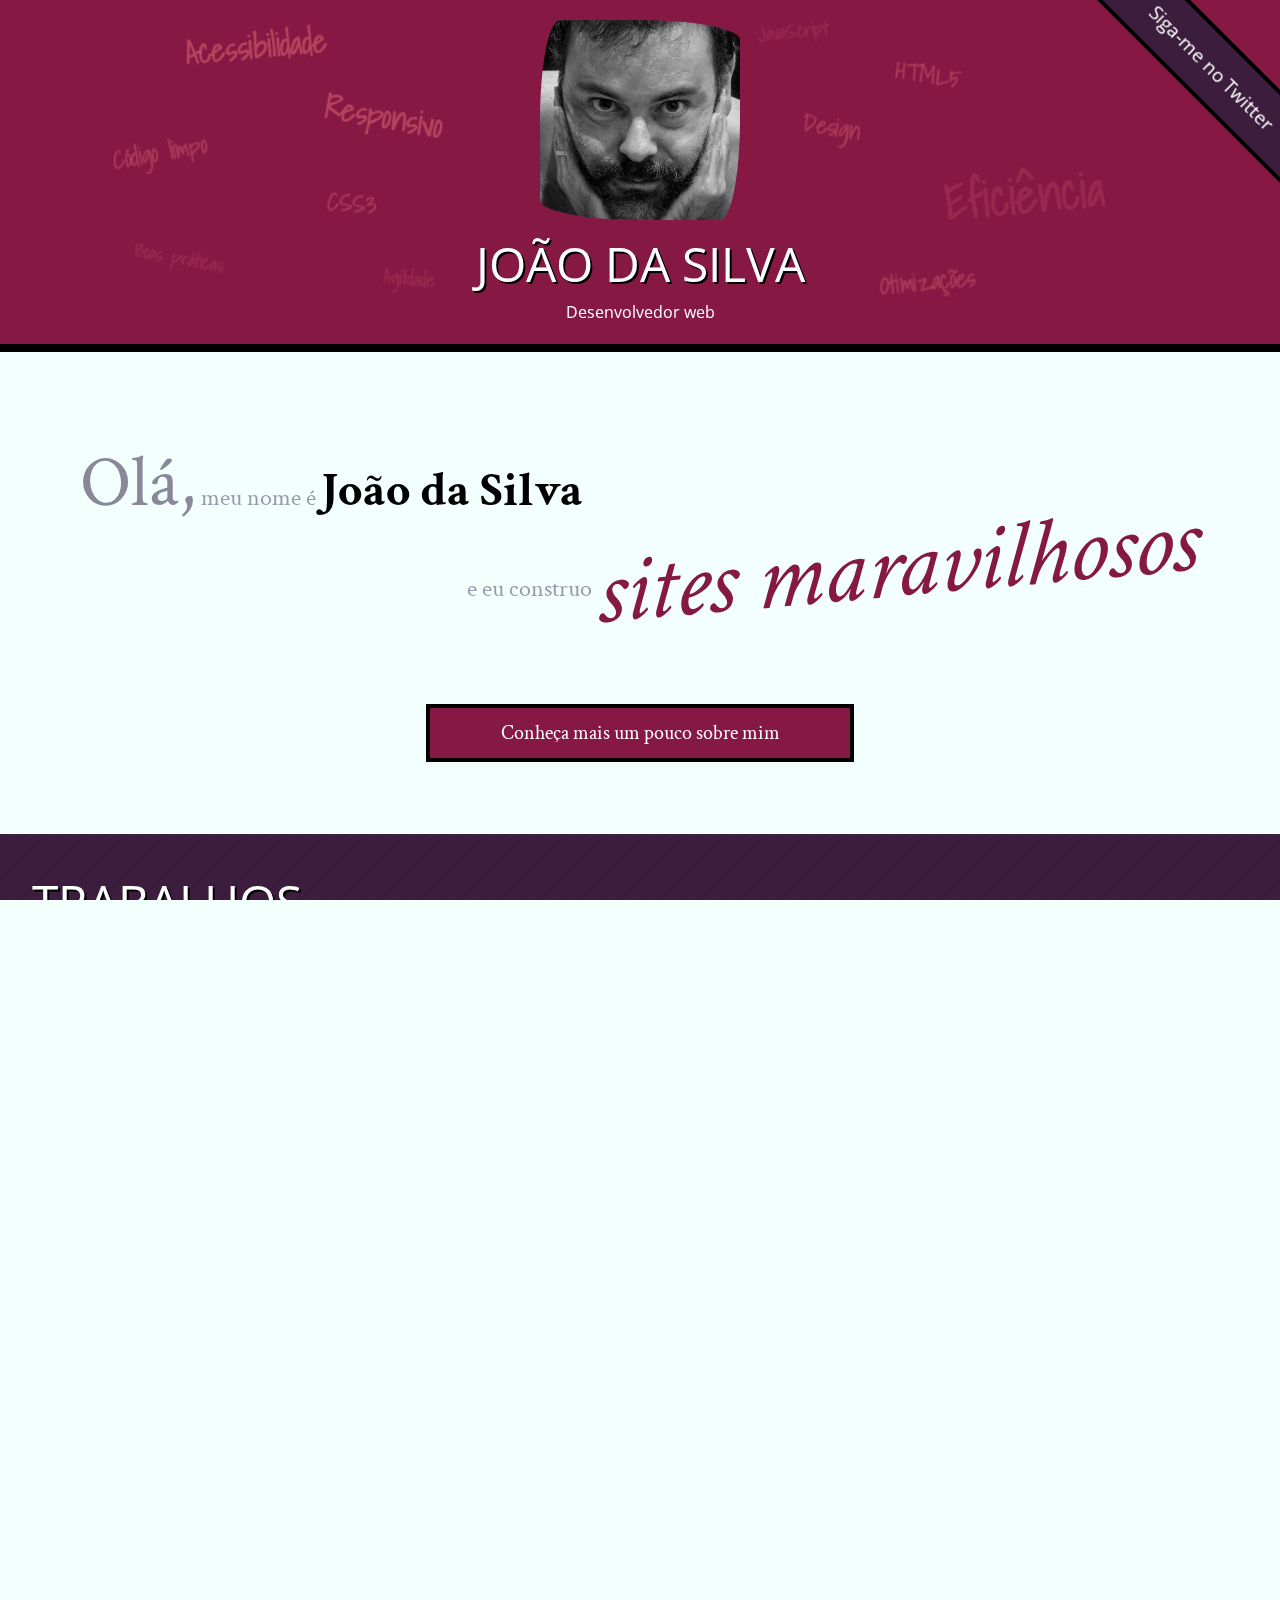
<file: index.html>
<!DOCTYPE html>
<html lang="pt">
<head>
    <meta charset="UTF-8">
    <title>João da Silva - Desenvolvedor Web</title>
    <link rel="shortcut icon" href="imagens/favicon.png">
    <link rel="stylesheet" href="css/reset.css">
    <link rel="stylesheet" href="css/site.css">
    <link rel="stylesheet" href="css/index.css">
    <link rel="stylesheet" href="http://fonts.googleapis.com/css?family=Crimson+Text:400,400italic,600">
    <link rel="stylesheet" href="http://fonts.googleapis.com/css?family=Open+Sans+Condensed:700">
    <link rel="stylesheet" href="http://fonts.googleapis.com/css?family=Shadows+Into+Light">
</head>
<body>
    <header class="titulo-principal">
        <img class="foto-home" src="imagens/eu.jpg" alt="Foto de João da Silva">
        <h1>João da Silva</h1>
        <p class="subtitulo-principal">Desenvolvedor web</p>
        <ul class="palavras-home">
            <li class="palavra-home eficiencia">Eficiência</li>
            <li class="palavra-home boas-praticas">Boas práticas</li>
            <li class="palavra-home codigo-limpo">Código limpo</li>
            <li class="palavra-home css3">CSS3</li>
            <li class="palavra-home html5">HTML5</li>
            <li class="palavra-home javascript">JavaScript</li>
            <li class="palavra-home acessibilidade">Acessibilidade</li>
            <li class="palavra-home responsivo">Responsivo</li>
            <li class="palavra-home otimizacoes">Otimizações</li>
            <li class="palavra-home agilidade">Agilidade</li>
            <li class="palavra-home design">Design</li>
        </ul>
        <a class="banner-twitter" href="https://twitter.com/joaodasilva">Siga-me no Twitter</a>
    </header>
    <main>
        <section class="secao-inicio saudacao">
            <p><span class="saudacao-inicio">Olá,</span> meu nome é <strong>João da Silva</strong> <span class="saudacao-ultima-linha">e eu construo <em>sites maravilhosos</em></span></p>
            <a class="botao-index" href="bio.html">Conheça mais um pouco sobre mim</a>
        </section>
        <section class="secao-inicio trabalhos">
            <h2>Trabalhos</h2>
            <ul>
                <li><img src="imagens/bmw.png" alt="Site da BMW"></li>
                <li><img src="imagens/ibm.png" alt="Site da IBM"></li>
                <li><img src="imagens/uol.png" alt="Site da UOL"></li>
            </ul>
            <a class="botao-index" href="portfolio.html">Veja mais</a>
        </section>
        <section class="secao-inicio blog">
            <h2>Blog</h2>
            <small>Últimos posts</small>
            <ol>
                <li>
                    <a href="blog.html">O essencial de design responsivo</a>
                    <p class="inicio-post">
                        Design responsivo tem ganho cada vez mais atenção como técnica de desenvolvimento de páginas web para dispositivos móveis. Mas como começar?
                    </p>
                </li>
                <li>
                    <a href="blog.html">Por que fazer páginas acessíveis?</a>
                    <p class="inicio-post">
                        Tem se falado cada vez sobre acessibilidade na web. Há diversas técnicas e diretivas a serem seguidas, inclusive da própria W3C. Mas vale a pena investir nisso?
                    </p>
                </li>
                <li>
                    <a href="blog.html">JavaScript não obstrusivo</a>
                    <p class="inicio-post">
                        JavaScript tem que ser algo para enriquecer a página web, portanto não deve em momento algum ser artefato indispensável para que o usuário usufrua do site. Conheça técnicas que visam esse equilibrio.
                    </p>
                </li>
            </ol>
            <a class="botao-index" href="blog.html">Veja mais</a>
        </section>
    </main>
    <footer>
        <h2>Vamos conversar?</h2>
        <p>Você pode entrar em contato comigo <a href="contato.html">por e-mail</a> ou pelo telefone <a href="tel:+551234567890">(12) 3456-7890</a></p>
    </footer>
</body>
</html>
</file>
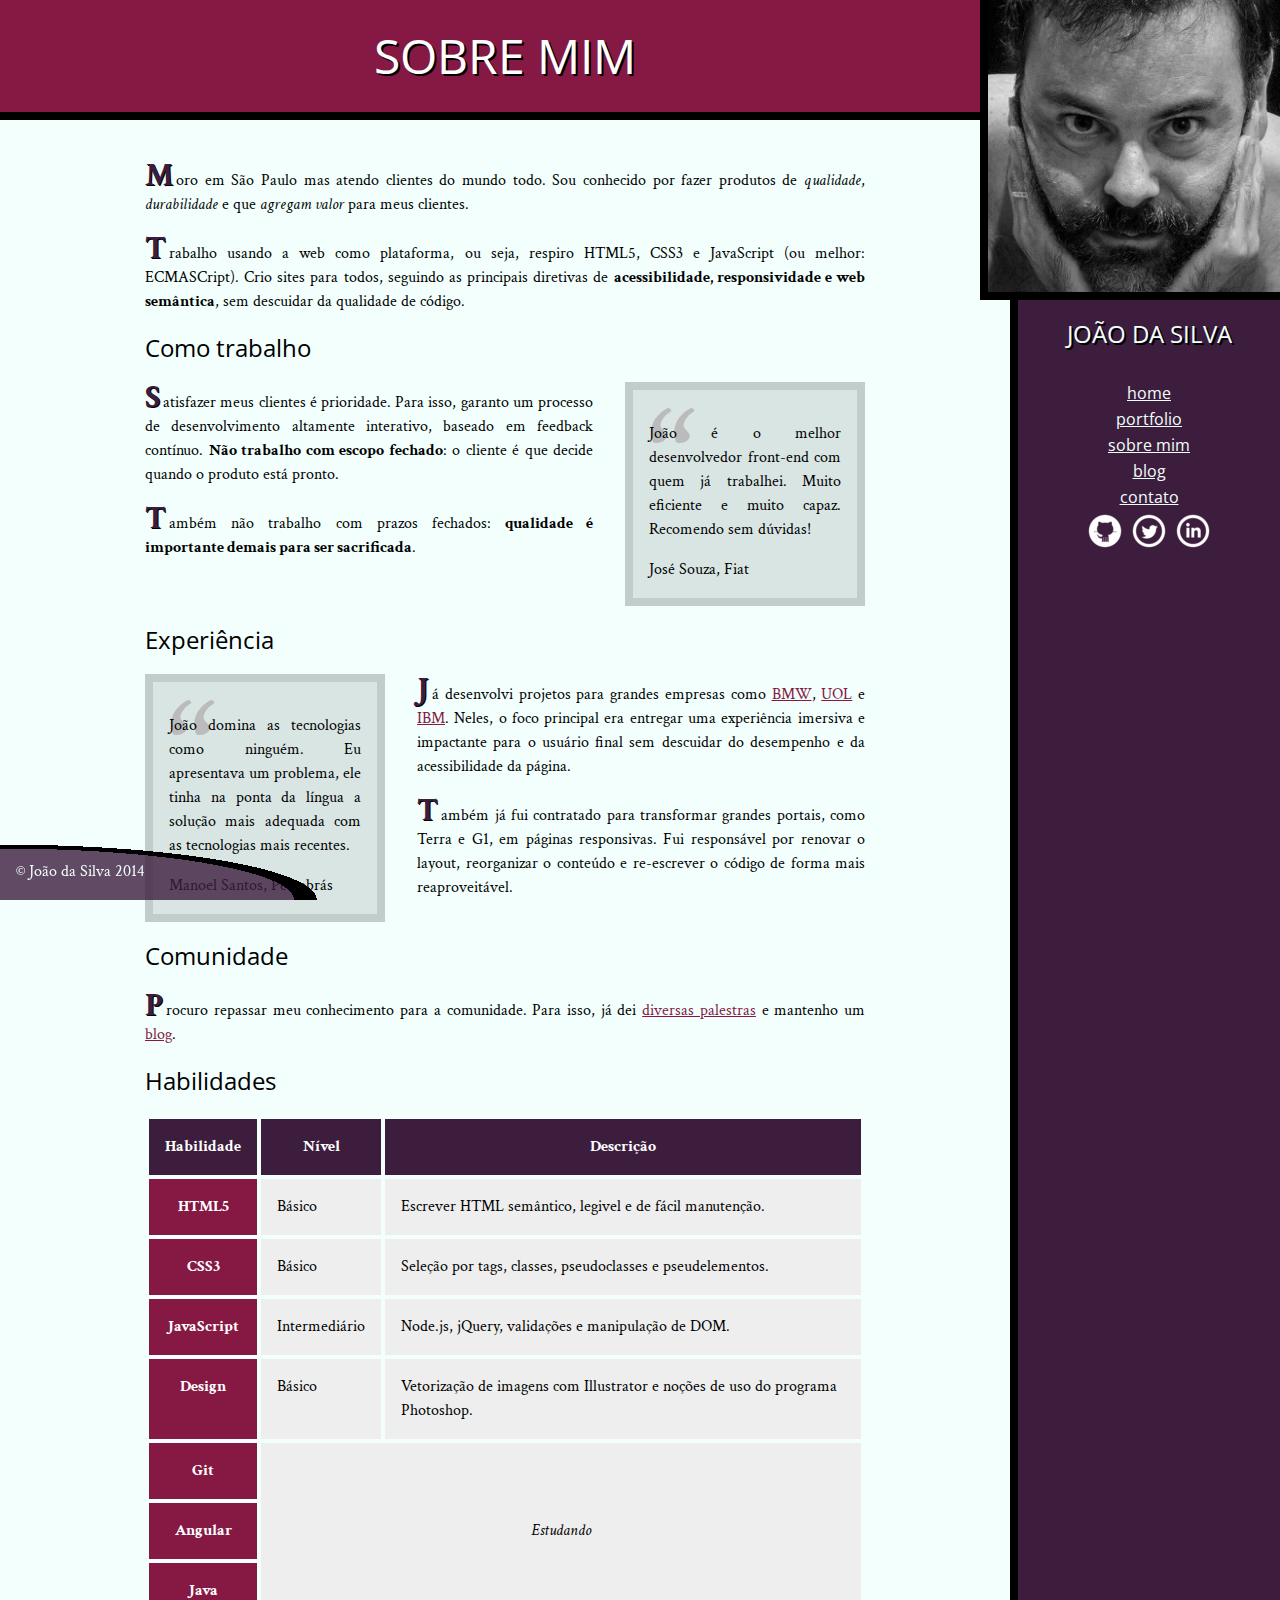
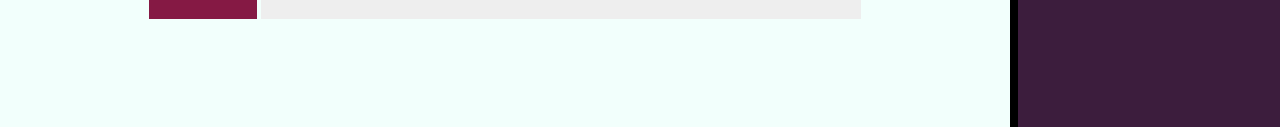
<file: bio.html>
<!DOCTYPE html>
<html>
<head>
    <meta charset="utf-8">
    <title>João da Silva - Biografia</title>
    <link rel="icon" href="imagens/favicon.png">
    <link rel="stylesheet" href="css/reset.css">
    <link rel="stylesheet" href="css/site.css">
    <link rel="stylesheet" href="css/bio.css">
    <link rel="stylesheet" href="http://fonts.googleapis.com/css?family=Crimson+Text:400,400italic,600">
    <link rel="stylesheet" href="http://fonts.googleapis.com/css?family=Open+Sans+Condensed:700">
</head>
<body>
    <main>
        <h1 class="titulo-principal">Sobre mim</h1>
        <div class="container">
            <p>Moro em São Paulo mas atendo clientes do mundo todo. Sou conhecido por fazer produtos de <em>qualidade</em>, <em>durabilidade</em> e que <em>agregam valor</em> para meus clientes.</p>
            <p>Trabalho usando a web como plataforma, ou seja, respiro HTML5, CSS3 e JavaScript (ou melhor: ECMASCript). Crio sites para todos, seguindo as principais diretivas de <strong>acessibilidade, responsividade e web semântica</strong>, sem descuidar da qualidade de código.</p>
            <h2 class="subtitulo-texto">Como trabalho</h2>
            <blockquote class="citacao-bio" tabindex="1">
                <p>João é o melhor desenvolvedor front-end com quem já trabalhei. Muito eficiente e muito capaz. Recomendo sem dúvidas!</p>
                <cite>José Souza, Fiat</cite>
            </blockquote>
            <p>Satisfazer meus clientes é prioridade. Para isso, garanto um processo de desenvolvimento altamente interativo, baseado em feedback contínuo. <strong>Não trabalho com escopo fechado</strong>: o cliente é que decide quando o produto está pronto.</p>
            <p>Também não trabalho com prazos fechados: <strong>qualidade é importante demais para ser sacrificada</strong>.</p>
            <h2 class="subtitulo-texto">Experiência</h2>
            <blockquote class="citacao-bio" tabindex="2">
                <p>João domina as tecnologias como ninguém. Eu apresentava um problema, ele tinha na ponta da língua a solução mais adequada com as tecnologias mais recentes.</p>
                <cite>Manoel Santos, Petrobrás</cite>
            </blockquote>
            <p>Já desenvolvi projetos para grandes empresas como <a href="http://bmw.com">BMW</a>, <a href="http://www.uol.com.br">UOL</a> e <a href="http://www.ibm.com.br">IBM</a>. Neles, o foco principal era entregar uma experiência imersiva e impactante para o usuário final sem descuidar do desempenho e da acessibilidade da página.</p>
            <p>Também já fui contratado para transformar grandes portais, como Terra e G1, em páginas responsivas. Fui responsável por renovar o layout, reorganizar o conteúdo e re-escrever o código de forma mais reaproveitável.</p>
            <h2 class="subtitulo-texto">Comunidade</h2>
            <p>Procuro repassar meu conhecimento para a comunidade. Para isso, já dei <a href="portfolio.html">diversas palestras</a> e mantenho um <a href="blog.html">blog</a>.</p>
            <h2 class="subtitulo-texto">Habilidades</h2>
            <table class="habilidades">
                <thead>
                    <tr>
                        <th>Habilidade</th>
                        <th>Nível</th>
                        <th>Descrição</th>
                    </tr>
                </thead>
                <tbody>
                    <tr>
                        <th>HTML5</th>
                        <td>Básico</td>
                        <td>Escrever HTML semântico, legivel e de fácil manutenção.</td>
                    </tr>
                    <tr>
                        <th>CSS3</th>
                        <td>Básico</td>
                        <td>Seleção por tags, classes, pseudoclasses e pseudelementos.</td>
                    </tr>
                    <tr>
                        <th>JavaScript</th>
                        <td>Intermediário</td>
                        <td>Node.js, jQuery, validações e manipulação de DOM.</td>
                    </tr>
                    <tr>
                        <th>Design</th>
                        <td>Básico</td>
                        <td>Vetorização de imagens com Illustrator e noções de uso do programa Photoshop.</td>
                    </tr>
                    <tr>
                        <th>Git</th>
                        <td rowspan="3" colspan="2">Estudando</td>
                    </tr>
                    <tr>
                        <th>Angular</th>
                    </tr>
                    <tr>
                        <th>Java</th>
                    </tr>
                </tbody>
            </table>
        </div>
    </main>
    <img src="imagens/eu.jpg" alt="Minha foto" class="minha-foto">
    <aside class="navegacao-site">
        <h1>João da Silva</h1>
        <nav>
            <ul>
                <li><a href="index.html">Home</a></li>
                <li><a href="portfolio.html">Portfolio</a></li>
                <li><a href="bio.html">Sobre mim</a></li>
                <li><a href="blog.html">Blog</a></li>
                <li><a href="contato.html">Contato</a></li>
            </ul>
        </nav>
        <ul class="icones-redes-sociais">
            <li>
                <a href="https://github.com/joaodasilva" class="github" data-legenda="veja meus projetos opensource">
                    Github
                </a>
            </li>
            <li>
                <a href="https://twitter.com/joaodasilva" class="twitter" data-legenda="siga-me no Twitter">
                    Twitter
                </a>
            </li>
            <li>
                <a href="https://br.linkedin.com/pub/joão-da-silva/32/4/508" class="linkedin" data-legenda="veja meu currículo online">
                    LinkedIn
                </a>
            </li>
        </ul>
    </aside>
    <footer class="rodape-pagina">
        &copy; João da Silva 2014
    </footer>
</body>
</html>
</file>
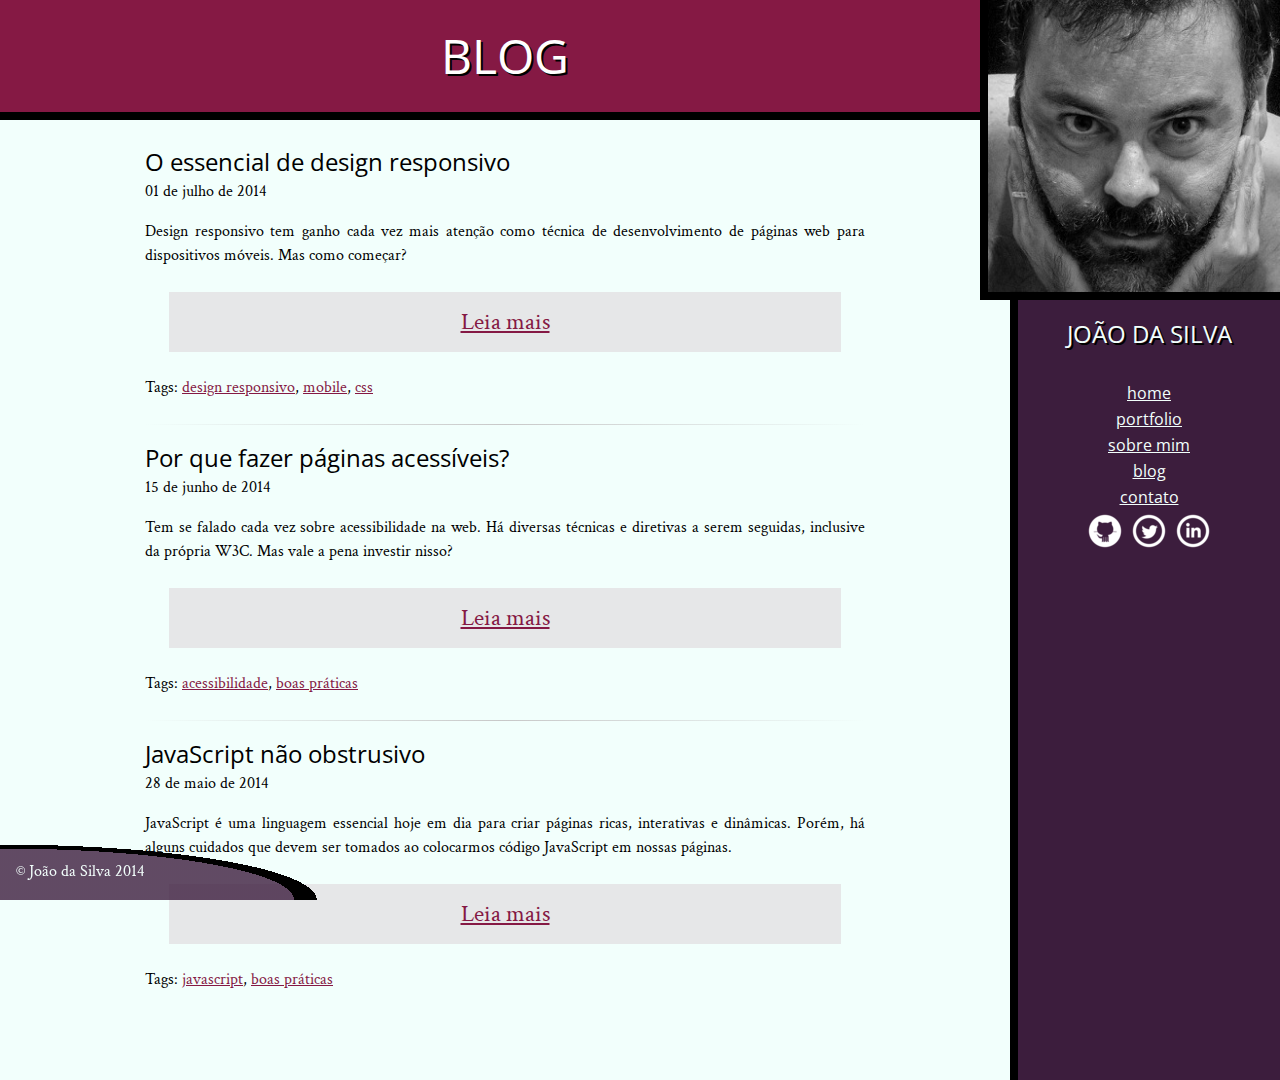
<file: blog.html>
<!DOCTYPE html>
<html>
<head>
    <meta charset="utf-8">
    <title>Blog - João da Silva</title>
    <link rel="icon" href="imagens/favicon.png">
    <link rel="stylesheet" href="css/reset.css">
    <link rel="stylesheet" href="css/site.css">
    <link rel="stylesheet" href="css/blog.css">
    <link rel="stylesheet" href="http://fonts.googleapis.com/css?family=Crimson+Text:400,400italic,600">
    <link rel="stylesheet" href="http://fonts.googleapis.com/css?family=Open+Sans+Condensed:700">
</head>
<body>
    <main>
        <h1 class="titulo-principal">Blog</h1>
        <div class="container">
            <article class="post-blog">
                <h2 class="subtitulo-texto">O essencial de design responsivo</h2>
                <time datetime="2014-07-01">01 de julho de 2014</time>
                <p>Design responsivo tem ganho cada vez mais atenção como técnica de desenvolvimento de páginas web para dispositivos móveis. Mas como começar?</p>
                <a class="leia-mais" href="#">Leia mais</a>
                <footer>Tags: <a href="#">design responsivo</a>, <a href="#">mobile</a>, <a href="#">css</a></footer>
            </article>
            <article class="post-blog">
                <h2 class="subtitulo-texto">Por que fazer páginas acessíveis?</h2>
                <time datetime="2014-06-15">15 de junho de 2014</time>
                <p>Tem se falado cada vez sobre acessibilidade na web. Há diversas técnicas e diretivas a serem seguidas, inclusive da própria W3C. Mas vale a pena investir nisso?</p>
                <a class="leia-mais" href="#">Leia mais</a>
                <footer>Tags: <a href="#">acessibilidade</a>, <a href="#">boas práticas</a></footer>
            </article>
            <article class="post-blog">
                <h2 class="subtitulo-texto">JavaScript não obstrusivo</h2>
                <time datetime="2014-05-28">28 de maio de 2014</time>
                <p>JavaScript é uma linguagem essencial hoje em dia para criar páginas ricas, interativas e dinâmicas. Porém, há alguns cuidados que devem ser tomados ao colocarmos código JavaScript em nossas páginas.</p>
                <a class="leia-mais" href="#">Leia mais</a>
                <footer>Tags: <a href="#">javascript</a>, <a href="#">boas práticas</a></footer>
            </article>
        </div>
    </main>
    <img src="imagens/eu.jpg" alt="Minha foto" class="minha-foto">
    <aside class="navegacao-site">
        <h1>João da Silva</h1>
        <nav>
            <ul>
                <li><a href="index.html">Home</a></li>
                <li><a href="portfolio.html">Portfolio</a></li>
                <li><a href="bio.html">Sobre mim</a></li>
                <li><a href="blog.html">Blog</a></li>
                <li><a href="contato.html">Contato</a></li>
            </ul>
        </nav>
        <ul class="icones-redes-sociais">
            <li>
                <a href="https://github.com/joaodasilva" class="github" data-legenda="veja meus projetos opensource">
                    Github
                </a>
            </li>
            <li>
                <a href="https://twitter.com/joaodasilva" class="twitter" data-legenda="siga-me no Twitter">
                    Twitter
                </a>
            </li>
            <li>
                <a href="https://br.linkedin.com/pub/joão-da-silva/32/4/508" class="linkedin" data-legenda="veja meu currículo online">
                    LinkedIn
                </a>
            </li>
        </ul>
    </aside>
    <footer class="rodape-pagina">
        &copy; João da Silva 2014
    </footer>
</body>
</html>
</file>
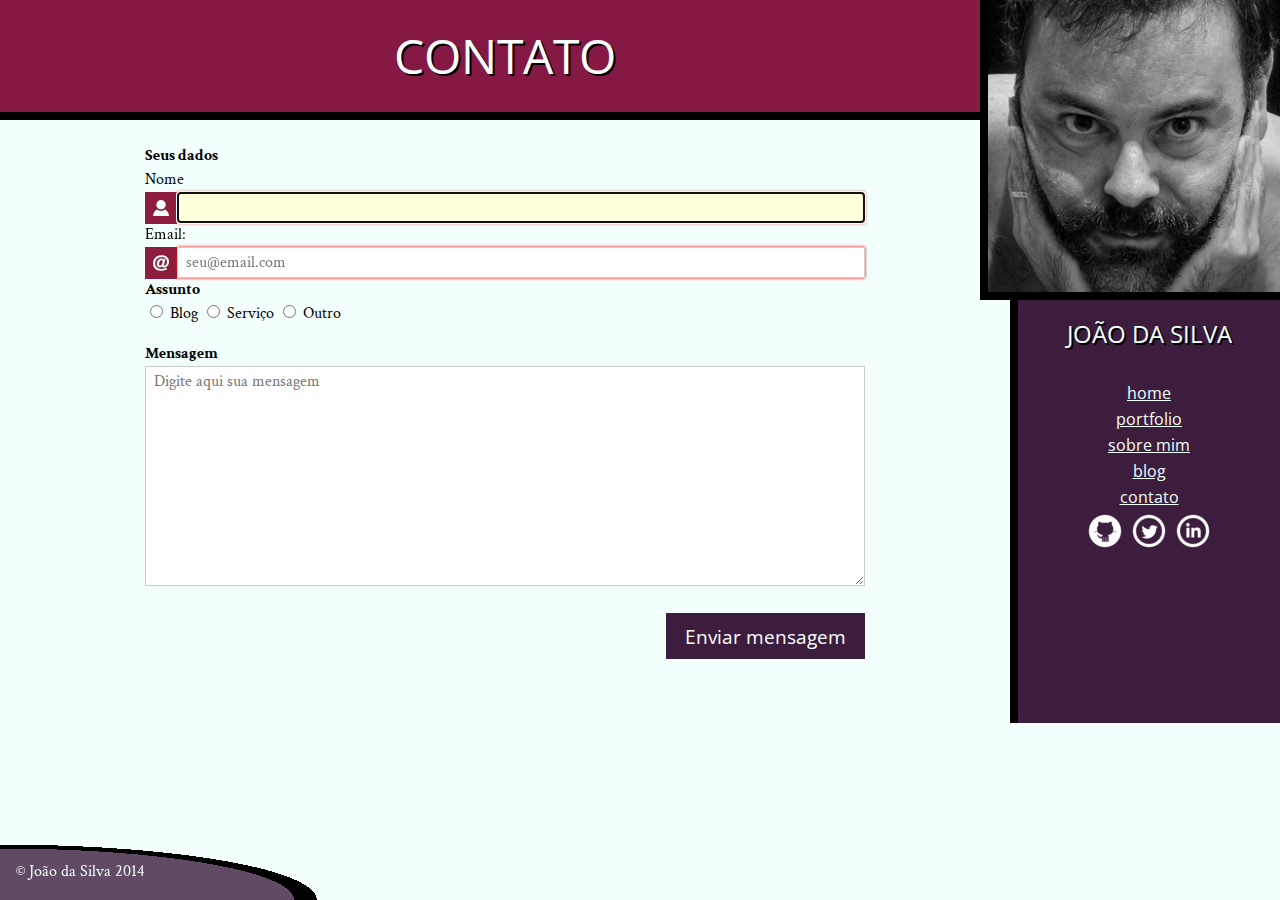
<file: contato.html>
<!DOCTYPE html>
<html>
<head>
    <meta charset="utf-8">
    <title>Contato - João da Silva</title>
    <link rel="icon" href="imagens/favicon.png">
    <link rel="stylesheet" href="css/reset.css">
    <link rel="stylesheet" href="css/site.css">
    <link rel="stylesheet" href="css/contato.css">
    <link rel="stylesheet" href="http://fonts.googleapis.com/css?family=Crimson+Text:400,400italic,600">
    <link rel="stylesheet" href="http://fonts.googleapis.com/css?family=Open+Sans+Condensed:700">
</head>
<body>
    <main>
        <h1 class="titulo-principal">Contato</h1>
        <div class="container">
            <form class="form-contato">
                <fieldset>
                    <legend class="legenda">Seus dados</legend>
                    <label for="nome" class="com-icone">Nome</label>
                    <input type="text" name="nome" id="nome" autofocus required pattern="[A-Za-z ']{4,}" title="Seu nome deve conter no mínimo 4 letras">
                    <label for="email" class="com-icone">Email:</label>
                    <input type="email" name="email" id="email" placeholder="seu@email.com" required>
                </fieldset>
                <fieldset>
                    <legend class="legenda">Assunto</legend>
                    <label>
                        <input type="radio" name="assunto" value="blog">
                        Blog
                    </label>
                    <label>
                        <input type="radio" name="assunto" value="servico">
                        Serviço
                    </label>
                    <input type="radio" name="assunto" value="outro" id="outro">
                    <label for="outro">Outro</label>
                    <input type="text" name="outro-assunto">
                </fieldset>
                <label for="mensagem" class="legenda">Mensagem</label>
                <textarea name="msg" id="mensagem" rows="10" cols="60" placeholder="Digite aqui sua mensagem"></textarea>
                <button type="submit">Enviar mensagem</button>
            </form>
        </div>
    </main>
    <img src="imagens/eu.jpg" alt="Minha foto" class="minha-foto">
    <aside class="navegacao-site">
        <h1>João da Silva</h1>
        <nav>
            <ul>
                <li><a href="index.html">Home</a></li>
                <li><a href="portfolio.html">Portfolio</a></li>
                <li><a href="bio.html">Sobre mim</a></li>
                <li><a href="blog.html">Blog</a></li>
                <li><a href="contato.html">Contato</a></li>
            </ul>
        </nav>
        <ul class="icones-redes-sociais">
            <li>
                <a href="https://github.com/joaodasilva" class="github" data-legenda="veja meus projetos opensource">
                    Github
                </a>
            </li>
            <li>
                <a href="https://twitter.com/joaodasilva" class="twitter" data-legenda="siga-me no Twitter">
                    Twitter
                </a>
            </li>
            <li>
                <a href="https://br.linkedin.com/pub/joão-da-silva/32/4/508" class="linkedin" data-legenda="veja meu currículo online">
                    LinkedIn
                </a>
            </li>
        </ul>
    </aside>
    <footer class="rodape-pagina">
        &copy; João da Silva 2014
    </footer>
</body>
</html>
</file>
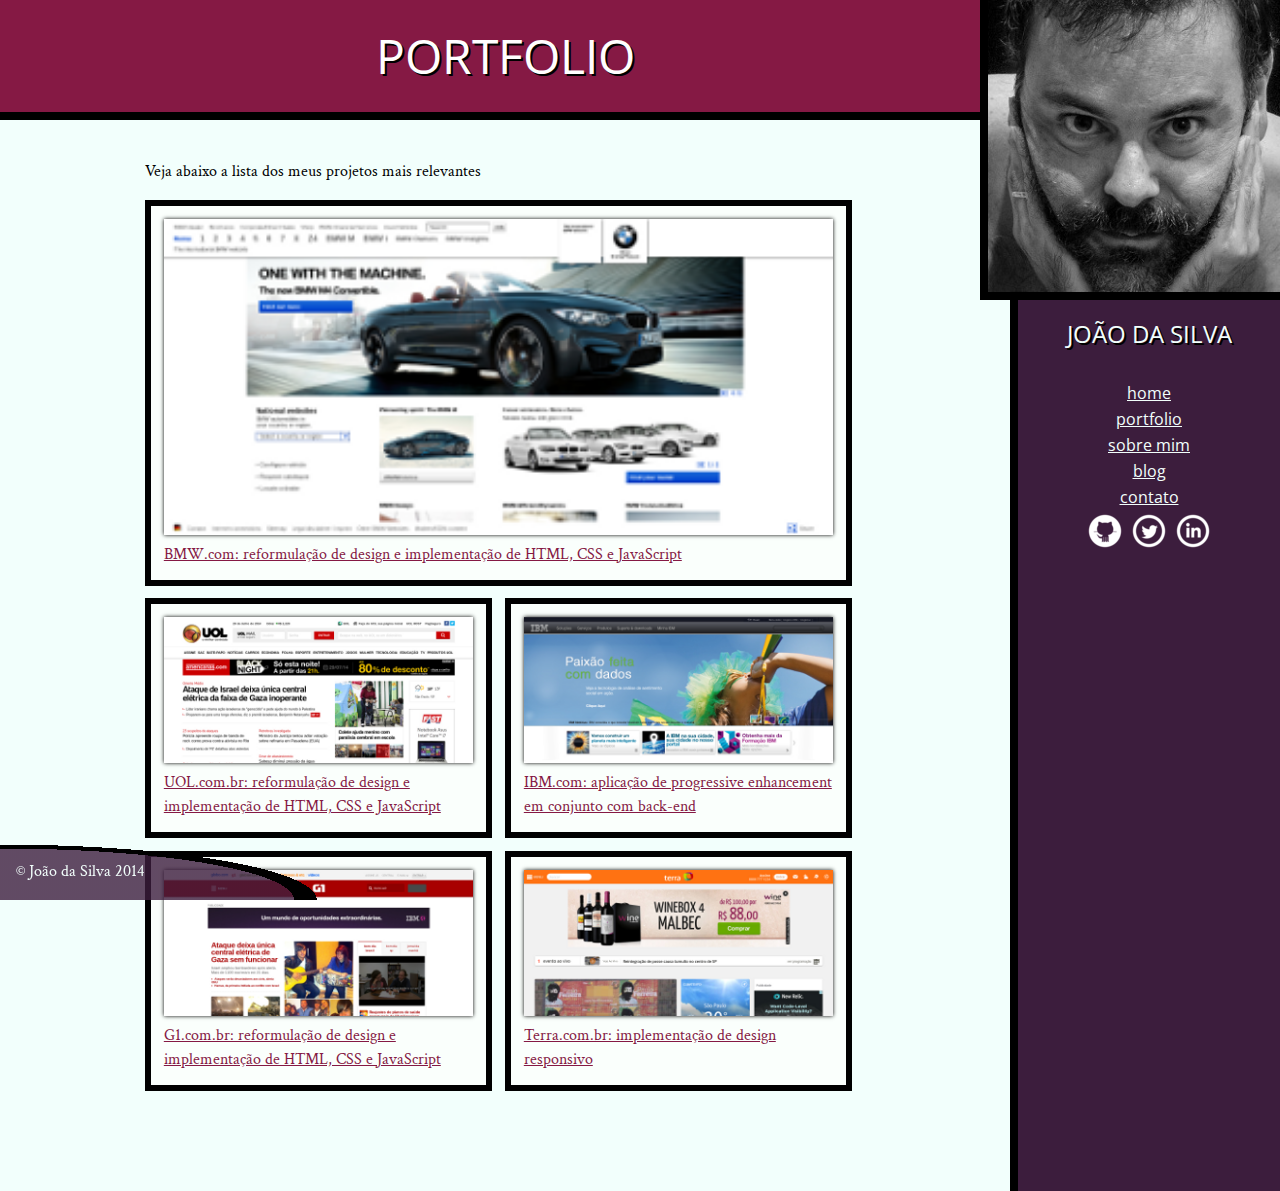
<file: portfolio.html>
<!DOCTYPE html>
<html>
<head>
    <meta charset="utf-8">
    <title>Portfolio - João da Silva</title>
    <link rel="icon" href="imagens/favicon.png">
    <link rel="stylesheet" href="css/reset.css">
    <link rel="stylesheet" href="css/site.css">
    <link rel="stylesheet" href="css/portfolio.css">
    <link rel="stylesheet" href="http://fonts.googleapis.com/css?family=Crimson+Text:400,400italic,600">
    <link rel="stylesheet" href="http://fonts.googleapis.com/css?family=Open+Sans+Condensed:700">
</head>
<body>
    <main>
        <h1 class="titulo-principal">Portfolio</h1>
        <div class="container">
            <p>Veja abaixo a lista dos meus projetos mais relevantes</p>
            <ol class="portfolio">
                <li><a href="http://bmw.com">
                        <figure>
                            <img src="imagens/bmw.png" alt="Site da BMW">
                            <figcaption>BMW.com: reformulação de design e implementação de HTML, CSS e JavaScript</figcaption>
                        </figure>
                </a></li>
                <li><a href="http://uol.com.br">
                        <figure>
                            <img src="imagens/uol.png" alt="Front-page da UOL">
                            <figcaption>UOL.com.br: reformulação de design e implementação de HTML, CSS e JavaScript</figcaption>
                        </figure>
                </a></li>
                <li><a href="http://www.ibm.com.br">
                        <figure>
                            <img src="imagens/ibm.png" alt="Site da IBM">
                            <figcaption>IBM.com: aplicação de progressive enhancement em conjunto com back-end</figcaption>
                        </figure>
                </a></li>
                <li><a href="http://g1.com.br">
                        <figure>
                            <img src="imagens/g1.png" alt="Front-page do portal G1">
                            <figcaption>G1.com.br: reformulação de design e implementação de HTML, CSS e JavaScript</figcaption>
                        </figure>
                </a></li>
                <li>
                    <a href="http://terra.com.br">
                        <figure>
                            <img src="imagens/terra.png" alt="Site da Terra">
                            <figcaption>Terra.com.br: implementação de design responsivo</figcaption>
                        </figure>
                    </a>
                </li>
            </ol>
        </div>
    </main>
    <img src="imagens/eu.jpg" alt="Minha foto" class="minha-foto">
    <aside class="navegacao-site">
        <h1>João da Silva</h1>
        <nav>
            <ul>
                <li><a href="index.html">Home</a></li>
                <li><a href="portfolio.html">Portfolio</a></li>
                <li><a href="bio.html">Sobre mim</a></li>
                <li><a href="blog.html">Blog</a></li>
                <li><a href="contato.html">Contato</a></li>
            </ul>
        </nav>
        <ul class="icones-redes-sociais">
            <li>
                <a href="https://github.com/joaodasilva" class="github" data-legenda="veja meus projetos opensource">
                    Github
                </a>
            </li>
            <li>
                <a href="https://twitter.com/joaodasilva" class="twitter" data-legenda="siga-me no Twitter">
                    Twitter
                </a>
            </li>
            <li>
                <a href="https://br.linkedin.com/pub/joão-da-silva/32/4/508" class="linkedin" data-legenda="veja meu currículo online">
                    LinkedIn
                </a>
            </li>
        </ul>
    </aside>
    <footer class="rodape-pagina">
        &copy; João da Silva 2014
    </footer>
</body>
</html>
</file>
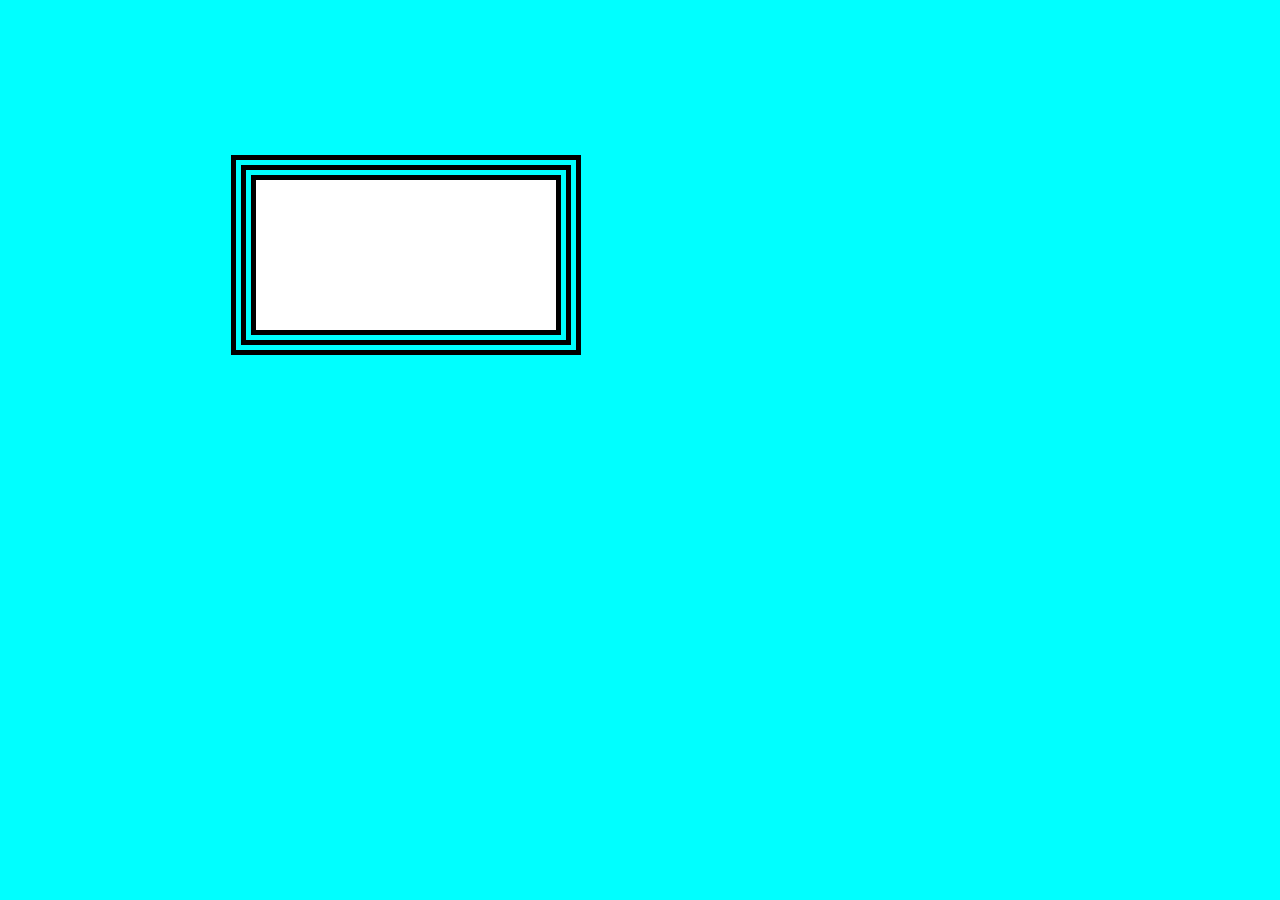
<file: testes.html>
<!DOCTYPE html>
<html>
<head>
	<title></title>
	<style type="text/css">
		html {
			background-color: cyan;
		}
		div {
			position: absolute;
			width: 300px;
			height: 150px;
			background-color: #FFF;
			top: 20%;
			left: 20%;
			box-shadow: 0 0 0 5px #000, 0 0 0 10px cyan, 0 0 0 15px #000, 0 0 0 20px cyan, 0 0 0 25px #000;
		}
	</style>
</head>
<body>
	<div></div>
</body>
</html>
</file>
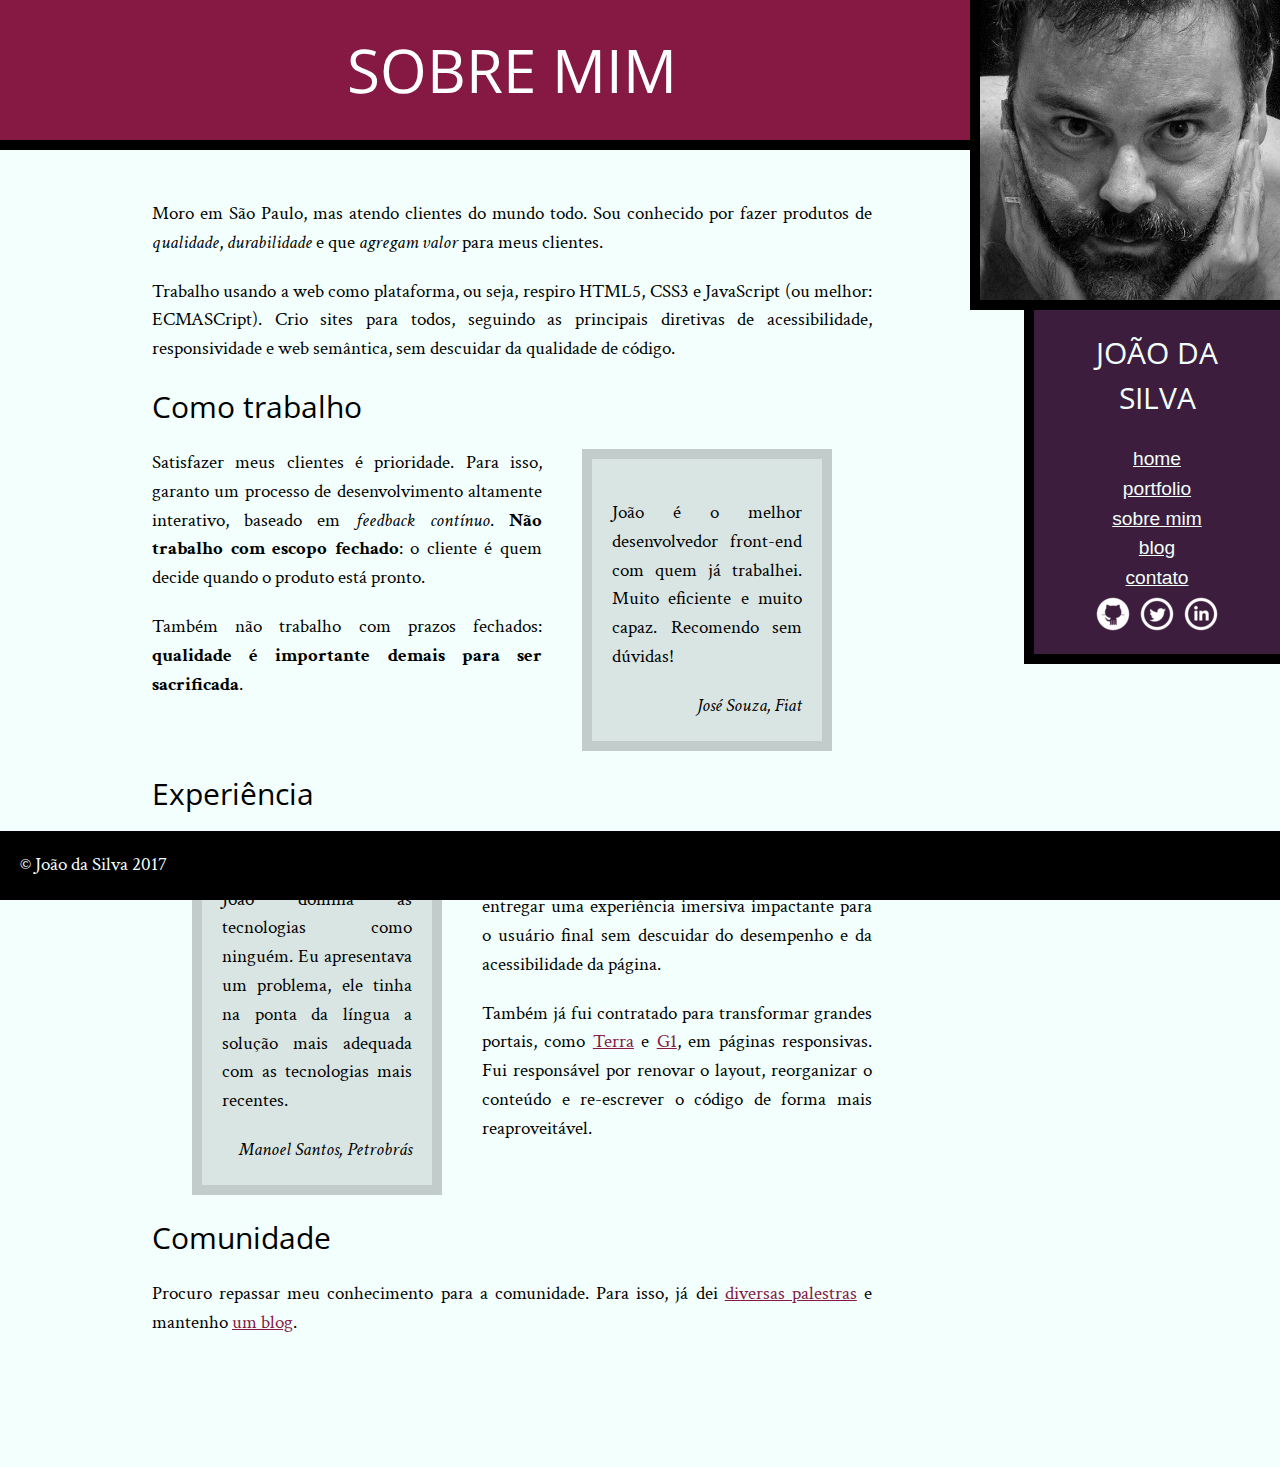
<file: .old/bio.html>
<!DOCTYPE html>
<html>
  <head>
    <title>Biografia - João da Silva</title>
    <meta charset="utf-8">
    <link rel="icon" href="img/favicon.png">
    <link rel="stylesheet" href="css/reset.css">
    <link rel="stylesheet" href="css/site.css">
    <link rel="stylesheet" href="css/bio.css">
    <link rel="stylesheet" href="http://fonts.googleapis.com/css?family=Crimson+Text:400,400italic,600">
    <link rel="stylesheet" href="http://fonts.googleapis.com/css?family=Open+Sans+Condensed:700">
  </head>
  <body>
    <main class="principal">
      <h1>Sobre mim</h1>

      <div class="conteudo">
        <p>Moro em São Paulo, mas atendo clientes do mundo todo. Sou conhecido por  fazer produtos de <em>qualidade</em>, <em>durabilidade</em> e que <em>agregam valor</em> para meus clientes.</p>

        <p>Trabalho usando a web como plataforma, ou seja, respiro HTML5, CSS3 e JavaScript (ou melhor: ECMASCript). Crio sites para todos, seguindo as principais diretivas de acessibilidade, responsividade e web semântica, sem descuidar da qualidade de código.</p>

        <h2>Como trabalho</h2>

        <blockquote class="recomendacao fiat">
          <p>João é o melhor desenvolvedor front-end com quem já trabalhei. Muito eficiente e muito capaz. Recomendo sem dúvidas!</p>
          <cite class="autor-citacao">José Souza, Fiat</cite>
        </blockquote>

        <p>Satisfazer meus clientes é prioridade. Para isso, garanto um processo de desenvolvimento altamente interativo, baseado em <em>feedback contínuo</em>. <strong>Não trabalho com escopo fechado</strong>: o cliente é quem decide quando o produto está pronto.</p>

        <p>Também não trabalho com prazos fechados: <strong>qualidade é importante demais para ser sacrificada</strong>.</p>

        <h2>Experiência</h2>

        <blockquote class="recomendacao petrobras">
          <p>João domina as tecnologias como ninguém. Eu apresentava um problema, ele tinha na ponta da língua a solução mais adequada com as tecnologias mais recentes.</p>
          <cite class="autor-citacao">Manoel Santos, Petrobrás</cite>
        </blockquote>

        <p>Já desenvolvi projetos para grandes empresas como <a href="http://www.bmw.com">BMW</a>, <a href="http://www.uol.com.br">UOL</a> e <a href="http://www.ibm.com">IBM</a>. Neles, o foco principal era entregar uma experiência imersiva impactante para o usuário final sem descuidar do desempenho e da acessibilidade da página.</p>

        <p>Também já fui contratado para transformar grandes portais, como <a href="http://www.terra.com.br">Terra</a> e <a href="http://www.g1.com.br">G1</a>, em páginas responsivas. Fui responsável por renovar o layout, reorganizar o conteúdo e re-escrever o código de forma mais reaproveitável.</p>

        <h2>Comunidade</h2>

        <p>Procuro repassar meu conhecimento para a comunidade. Para isso, já dei <a href="portfolio.html">diversas palestras</a> e mantenho <a href="blog.html">um blog</a>.</p>
      </div>
    </main>
    <img class="foto-perfil" src="img/eu.jpg" alt="Foto de João da Silva">
    <aside class="navegacao-site">
      <h1>João da Silva</h1>
      <nav>
        <ul>
          <li><a href="index.html">Home</a></li>
          <li><a href="portfolio.html">Portfolio</a></li>
          <li><a href="bio.html">Sobre mim</a></li>
          <li><a href="blog.html">Blog</a></li>
          <li><a href="contato.html">Contato</a></li>
        </ul>
      </nav>
      <ul class="icones-redes-sociais">
        <li><a class="github" href="https://github.com/joaodasilva">GitHub</a></li>
        <li><a class="twitter" href="https://twitter.com/joaodasilva">Twitter</a></li>
        <li><a class="linkedin" href="https://br.linkedin.com/pub/joão-da-silva/32/4/508">LinkedIn</a></li>
      </ul>
    </aside>
    <footer class="rodape">
      &copy; João da Silva 2017
    </footer>
  </body>
</html>
</file>
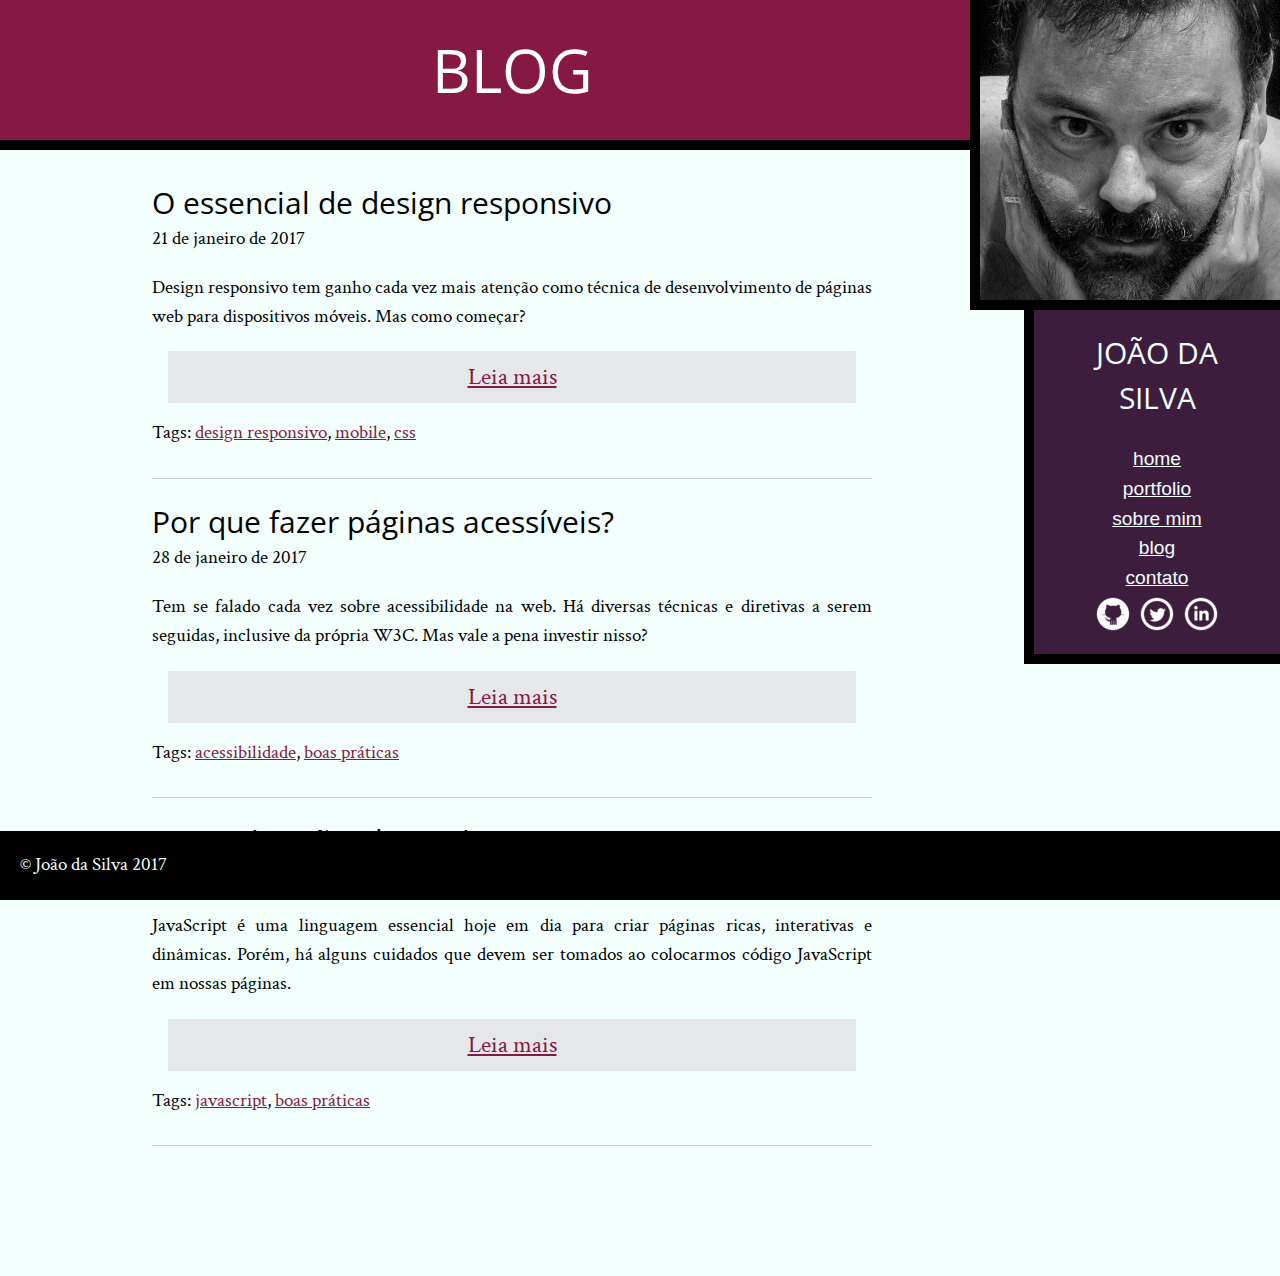
<file: .old/blog.html>
<!DOCTYPE html>
<html>
  <head>
    <title>Blog - João da Silva</title>
    <meta charset="utf-8">
    <link rel="icon" href="img/favicon.png">
    <link rel="stylesheet" href="css/reset.css">
    <link rel="stylesheet" href="css/site.css">
    <link rel="stylesheet" href="css/blog.css">
    <link rel="stylesheet" href="http://fonts.googleapis.com/css?family=Crimson+Text:400,400italic,600">
    <link rel="stylesheet" href="http://fonts.googleapis.com/css?family=Open+Sans+Condensed:700">
  </head>
  <body>
    <main class="principal">
      <h1>Blog</h1>

      <div class="conteudo">
        <article class="postagem">
          <h2>O essencial de design responsivo</h2>
          <time datetime="2017-01-21">21 de janeiro de 2017</time>

          <p>Design responsivo tem ganho cada vez mais atenção como técnica de desenvolvimento de páginas web para dispositivos móveis. Mas como começar?</p>

          <a href="#" class="leia-mais">Leia mais</a>
          <footer>Tags: <a href="#">design responsivo</a>, <a href="#">mobile</a>, <a href="#">css</a></footer>
        </article>

        <article class="postagem">
          <h2>Por que fazer páginas acessíveis?</h2>
          <time datetime="2017-01-28">28 de janeiro de 2017</time>

          <p>Tem se falado cada vez sobre acessibilidade na web. Há diversas técnicas e diretivas a serem seguidas, inclusive da própria W3C. Mas vale a pena investir nisso?</p>

          <a href="#" class="leia-mais">Leia mais</a>
          <footer>Tags: <a href="#">acessibilidade</a>, <a href="#">boas práticas</a></footer>
        </article>

        <article class="postagem">
          <h2>JavaScript não obstrusivo</h2>
          <time datetime="2017-02-04">04 de fevereiro de 2017</time>

          <p>JavaScript é uma linguagem essencial hoje em dia para criar páginas ricas, interativas e dinâmicas. Porém, há alguns cuidados que devem ser tomados ao colocarmos código JavaScript em nossas páginas.</p>

          <a href="#" class="leia-mais">Leia mais</a>
          <footer>Tags: <a href="#">javascript</a>, <a href="#">boas práticas</a></footer>
        </article>
      </div>
    </main>
    <img class="foto-perfil" src="img/eu.jpg" alt="Foto de João da Silva">
    <aside class="navegacao-site">
      <h1>João da Silva</h1>
      <nav>
        <ul>
          <li><a href="index.html">Home</a></li>
          <li><a href="portfolio.html">Portfolio</a></li>
          <li><a href="bio.html">Sobre mim</a></li>
          <li><a href="blog.html">Blog</a></li>
          <li><a href="contato.html">Contato</a></li>
        </ul>
      </nav>
      <ul class="icones-redes-sociais">
        <li><a class="github" href="https://github.com/joaodasilva">GitHub</a></li>
        <li><a class="twitter" href="https://twitter.com/joaodasilva">Twitter</a></li>
        <li><a class="linkedin" href="https://br.linkedin.com/pub/joão-da-silva/32/4/508">LinkedIn</a></li>
      </ul>
    </aside>
    <footer class="rodape">
      &copy; João da Silva 2017
    </footer>
  </body>
</html>
</file>
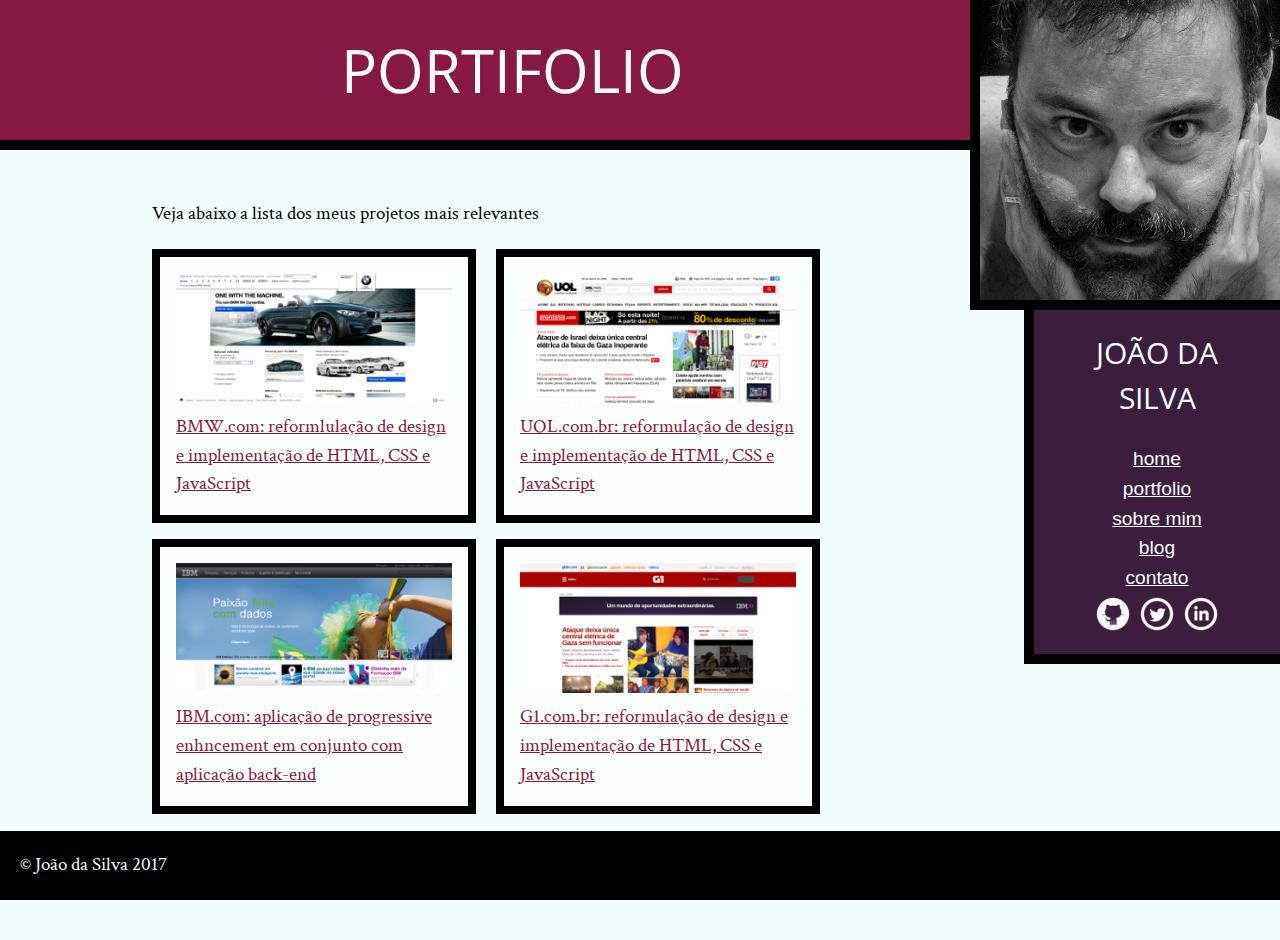
<file: .old/portfolio.html>
<!DOCTYPE html>
<html>
  <head>
    <title>Trabalhos - João da Silva</title>
    <meta charset="utf-8">
    <link rel="icon" href="img/favicon.png">
    <link rel="stylesheet" href="css/reset.css">
    <link rel="stylesheet" href="css/site.css">
    <link rel="stylesheet" href="css/portfolio.css">
    <link rel="stylesheet" href="http://fonts.googleapis.com/css?family=Crimson+Text:400,400italic,600">
    <link rel="stylesheet" href="http://fonts.googleapis.com/css?family=Open+Sans+Condensed:700">
  </head>
  <body>
    <main class="principal">
      <h1>Portifolio</h1>

      <div class="conteudo">
        <p>Veja abaixo a lista dos meus projetos mais relevantes</p>
        <ul class="trabalhos">
          <li>
            <a href="http://www.bmw.com">
              <figure>
                <img src="img/bmw.png" alt="Site BMW">
                <figcaption>BMW.com: reformlulação de design e implementação de HTML, CSS e JavaScript</figcaption>
              </figure>
            </a>
          </li>
          <li>
            <a href="http://www.uol.com.br">
              <figure>
                <img src="img/uol.png" alt="Site UOL">
                <figcaption>UOL.com.br: reformulação de design e implementação de HTML, CSS e JavaScript</figcaption>
              </figure>
            </a>
          </li>
          <li>
            <a href="http://www.ibm.com">
              <figure>
                <img src="img/ibm.png" alt="Site IBM">
                <figcaption>IBM.com: aplicação de progressive enhncement em conjunto com aplicação back-end</figcaption>
              </figure>
            </a>
          </li>
          <li>
            <a href="http://www.g1.com.br">
              <figure>
                <img src="img/g1.png" alt="Site G1">
                <figcaption>G1.com.br: reformulação de design e implementação de HTML, CSS e JavaScript</figcaption>
              </figure>
            </a>
          </li>
        </ul>
      </div>
    </main>
    <img class="foto-perfil" src="img/eu.jpg" alt="Foto de João da Silva">
    <aside class="navegacao-site">
      <h1>João da Silva</h1>
      <nav>
        <ul>
          <li><a href="index.html">Home</a></li>
          <li><a href="portfolio.html">Portfolio</a></li>
          <li><a href="bio.html">Sobre mim</a></li>
          <li><a href="blog.html">Blog</a></li>
          <li><a href="contato.html">Contato</a></li>
        </ul>
      </nav>
      <ul class="icones-redes-sociais">
        <li><a class="github" href="https://github.com/joaodasilva">GitHub</a></li>
        <li><a class="twitter" href="https://twitter.com/joaodasilva">Twitter</a></li>
        <li><a class="linkedin" href="https://br.linkedin.com/pub/joão-da-silva/32/4/508">LinkedIn</a></li>
      </ul>
    </aside>
    <footer class="rodape">
      &copy; João da Silva 2017
    </footer>
  </body>
</html>
</file>
<file: css/site.css>
body {
    font-family: "Crimson Text", "Times New Roman", serif;
    background-color: #F2FFFC;
    line-height: 1.5;
    display: flex;
    flex-wrap: wrap;
}

h1,
h2,
.subtitulo-principal {
    font-family: "Open Sans Condensed", "Arial", sans-serif;
}

h1 {
    text-transform: uppercase;
    font-size: 3rem;
    text-shadow: 2px 2px #000;
}

.titulo-principal {
    text-align: center;
    background-color: #851944;
    color: #FFF;
    padding: 1.25rem;
    border-bottom: .5rem solid #000;
    position: relative;
}

.subtitulo-texto {
    font-size: 1.5rem;
    clear: both;
}

main a {
    color: #851944;
}

main p {
    text-align: justify;
    margin: 1rem 0;
}

.navegacao-site {
    text-align: center;
    background-color: #3C1D3D;
    color: #F2FFFC;
    padding: 1rem;
}

.navegacao-site a {
    color: inherit;
    font-family: "Open Sans Condensed", "Arial", sans-serif;
    text-transform: lowercase;
}

.navegacao-site h1 {
    font-size: 1.5rem;
    margin-bottom: 1.2em;
}

.rodape-pagina {
    color: #F2FFFC;
    padding: 1rem;
    clear: both;
    position: fixed;
    bottom: 0;
    left: 0;
    width: 100%;
    box-sizing: border-box;
    background-image: radial-gradient(ellipse at left bottom,
        rgba(60, 29, 61, .8),
        rgba(60, 29, 61, .8) 65%,
        #000 65%,
        #000 70%,
        transparent 70%,
        transparent);
    background-size: 25% 100%;
    background-repeat: no-repeat;
}

.container {
    width: 720px;
    margin-left: auto;
    margin-right: auto;
    padding: 1.5rem 0;
}

strong {
    font-weight: bold;
}

em {
    font-style: italic;
}

.icones-redes-sociais li {
    display: inline-block;
}

.icones-redes-sociais a {
    width: 40px;
    height: 40px;
    display: block;
    text-indent: -99999px;
}

.github {
    background-image: url(../imagens/github.png);
}

.twitter {
    background-image: url(../imagens/twitter.png);
}

.linkedin {
    background-image: url(../imagens/linkedin.png);
}

main {
    padding-bottom: 4rem;
    flex-grow: 1;
}

.minha-foto,
.navegacao-site {
    border-left: .5rem solid black;
    box-sizing: border-box;
}

.navegacao-site {
    width: calc(.9 * 300px);
    padding-top: calc(300px + 1em);
}

.minha-foto {
    position: absolute;
    top: 0;
    right: 0;
    height: 300px;
    border-bottom: .5rem solid black;
}

.palavras-home, .titulo-principal {
    transform-style: preserve-3d;
}

main a:hover,
main a:focus {
    color: #FF0000;
}

.navegacao-site a:hover,
.navegacao-site a:focus {
    text-shadow: 0 0 2px pink;
}

.icones-redes-sociais a {
    position: relative;
}

.icones-redes-sociais a:hover::after,
.icones-redes-sociais a:focus::after {
    content: attr(data-legenda);
    position: absolute;
    top: 100%;
    right: 0;
    text-indent: 0;
    width: 300%;
    background-color: #000;
    font-size: .75em;
}

.icones-redes-sociais a:hover::before,
.icones-redes-sociais a:focus::before {
    content: '';
    width: 1em;
    height: 1em;
    background-color: #000;
    position: absolute;
    bottom: 0;
    left: 0;
    transform: translateY(.5em) rotate(45deg);
}
</file>
<file: css/index.css>
body {
    display: block;
}
.foto-home {
    height: 200px;
    border-radius: 10% 50% / 50% 10%;
}

.saudacao p {
    font-size: 1.5em;
    color: #99A;
    line-height: 1;
    padding: 2em;
}

.saudacao-inicio {
    font-size: 3em;
    color: #889;
}

.saudacao-ultima-linha {
    text-align: right;
    display: block;
}

.saudacao strong {
    font-size: 2em;
    color: #000;
}

.saudacao em {
    display: inline-block;
    color: #851944;
    font-size: 4em;
    transform: rotate(-5deg) skew(-10deg);
    -webkit-animation: flutua infinite;
    animation: flutua 1s infinite;
    animation-direction: alternate;
    animation-timing-function: ease-in-out;
    position: relative;
}

@-webkit-keyframes flutua {
    from {
        top: -5px;
    }
    to {
        top: 5px;
    }
}

.saudacao em:hover {
    animation-play-state: paused;
}

.botao-index {
    font-size: 1.25em;
    background-color: #851944;
    color: #FFF;
    padding: .5em;
    border: .2em solid black;
    width: 40ch;
    margin: 2em auto;
    display: block;
    text-align: center;
    text-decoration: none;
    transition: .5s;
}

.secao-inicio {
    padding: 2em;
}

.secao-inicio h2 {
    font-size: 3em;
    text-transform: uppercase;
    margin-bottom: .5em;
    text-shadow: 2px 2px #000;
}

.trabalhos {
    background-color: #3C1D3D;
    background-image: linear-gradient(135deg,
        transparent,
        transparent 14px,
        rgba(0, 0, 0, .1) 14px,
        rgba(0, 0, 0, .1) 15px,
        transparent 15px,
        transparent);
    background-size: 20px 20px;
    background-attachment: fixed;
}

.trabalhos h2 {
    color: #FFF;
}

.trabalhos ul {
    display: flex;
}

.trabalhos li {
    flex: 1;
    border: .5em solid #000;
}

.trabalhos img {
    width: 100%;
    display: block;
}

.trabalhos li:first-child {
    order: 2;
    transform: scale(1.2);
}

.trabalhos li:nth-child(2) {
    order: 1;
}

.trabalhos li:last-child {
    order: 3;
}

.blog {
    position: relative;
    background-color: #999;
    color: #FFF;
    border-bottom: .5em solid #851944;
    background-image: linear-gradient(45deg,
        transparent,
        transparent 14px,
        rgba(255, 255, 255, .1) 14px,
        rgba(255, 255, 255, .1) 15px,
        transparent 15px,
        transparent);
    background-size: 20px 20px;
    background-attachment: fixed;
}

.blog small {
    position: relative;
    top: -2em;
}

.blog li a {
    color: #FCF;
    padding: .5em;
    display: block;
}

footer {
    background-color: #000;
    color: #FFF;
    padding: 2em;
}

footer h2 {
    font-size: 3em;
}

footer a {
    color: #F99;
}

main {
    width: 100%;
    padding-bottom: 0;
    float: none;
}

.palavra-home {
    font-family: "Shadows Into Light", sans-serif;
    font-weight: bold;
    font-size: 1.2em;
    color: rgba(255, 127, 127, 0.5);
    position: absolute;
    -webkit-animation: aparece 2s;
    animation: aparece 2s;
}

@-webkit-keyframes aparece {
    from {
        opacity: 0;
        transform: scale(.2);
    }
}

@keyframes aparece {
    from {
        opacity: 0;
        transform: scale(.001);
    }
}

.eficiencia {
    top: 50%;
    left: 60%;
    transform: translate(-50%, -50%) rotate(-5deg) translateZ(4px) scale(.25);
    opacity: .3;
}

.boas-praticas {
    top: 70%;
    left: 20%;
    transform: translate(-50%, -50%) rotate(10deg) translateZ(1px) scale(.25);
    opacity: .3;
}

.codigo-limpo {
    top: 45%;
    left: 25%;
    transform: translate(-50%, -50%) rotate(-10deg) translateZ(2px) scale(.25);
    opacity: .6;
}

.css3 {
    top: 55%;
    left: 35%;
    transform: translate(-50%, -50%) rotate(5deg) translateZ(2px) scale(.25);
    opacity: .6;
}

.html5 {
    top: 30%;
    left: 65%;
    transform: translate(-50%, -50%) rotate(10deg) translateZ(2px) scale(.25);
    opacity: .6;
}

.javascript {
    top: 15%;
    left: 60%;
    transform: translate(-50%, -50%) rotate(-5deg) translateZ(1px) scale(.25);
    opacity: .3;
}

.acessibilidade {
    top: 30%;
    left: 35%;
    transform: translate(-50%, -50%) rotate(-5deg) translateZ(3px) scale(.25);
    opacity: .8;
}

.responsivo {
    top: 40%;
    left: 40%;
    transform: translate(-50%, -50%) rotate(10deg) translateZ(3px) scale(.25);
    opacity: .8;
}

.otimizacoes {
    top: 70%;
    left: 65%;
    transform: translate(-50%, -50%) rotate(-5deg) translateZ(2px) scale(.25);
    opacity: .6;
}

.agilidade {
    top: 75%;
    left: 35%;
    transform: translate(-50%, -50%) rotate(5deg) translateZ(1px) scale(.25);
    opacity: .3;
}

.design {
    top: 40%;
    left: 60%;
    transform: translate(-50%, -50%) rotate(10deg) translateZ(2px) scale(.25);
    opacity: .6;
}

.blog .inicio-post {
    position: absolute;
    top: 4em;
    height: 8em;
    left: 30%;
    right: 4em;
    background-color: #F2FFFC;
    color: #000;
    padding: 1.5em;
    display: none;
}

.blog a:hover,
.blog a:focus {
    background-color: #F2FFFC;
    color: #F26;
}

.blog a:hover + .inicio-post,
.blog a:focus + .inicio-post {
    display: block;
}

.blog li {
    width: 30%;
}

.banner-twitter {
    width: 14em;
    line-height: 1;
    padding: 1em 0;
    box-sizing: border-box;
    text-align: center;
    text-decoration: none;
    background-color: #3C1D3D;
    color: #FFF;
    border: .25em solid #000;
    font-size: 1.2em;
    font-family: "Open Sans Condensed", "Arial", sans-serif;
    position: absolute;
    top: 0;
    right: 0;
    transform-origin: 0 0;
    transform: translate(calc(.707 * (3.7em - 100%) + 100%), calc(-.707 * 3.7em)) rotate(45deg);
    animation: aparece .5s;
    animation-delay: 2s;
    animation-fill-mode: backwards;
}

.palavras-home {
    position: absolute;
    top: 0;
    left: 0;
    width: 100%;
    height: 100%;
}

.palavras-home li {
    font-size: 400%;
}

body {
    perspective: 6px;
    height: 100%;
    overflow-x: hidden;
    perspective-origin: 50% 160px;
}

html {
    height: 100%;
    overflow-x: hidden;
}

.botao-index:hover,
.botao-index:focus {
    background-color: #C54974;
    color: white;
    box-shadow: 0 0 1em #FA9;
}
</file>
<file: css/bio.css>
.citacao-bio {
    position: relative;
    background-color: #D9E5E3;
    border: .5em solid #C2CCCA;
    padding: 1rem;
    margin: 1rem 2rem;
    width: 30ch;
    box-sizing: border-box;
    transition: box-shadow 1s, transform 1s;
    transition-delay: 1s, 0s;
}

.citacao-bio:nth-of-type(odd) {
    float: right;
    margin-right: 0;
}

.citacao-bio:nth-of-type(even) {
    float: left;
    margin-left: 0;
}

.citacao-bio:hover,
.citacao-bio:focus {
    box-shadow: 0 0 0 9999px rgba(0, 0, 0, .8);
    transform: scale(1.2);
    transition-delay: 0s, 1s;
}

.citacao-bio:hover:nth-of-type(odd),
.citacao-bio:focus:nth-of-type(odd) {
    transform: rotate(5deg);
}

.citacao-bio:hover:nth-of-type(even),
.citacao-bio:focus:nth-of-type(even) {
    transform: rotate(-5deg);
}

.container > p::first-letter {
    font-size: 200%;
    font-weight: bold;
    color: #3C1D3D;
    text-shadow: 1px 1px black;
    margin-right: .2ch;
    line-height: 1;
}

.citacao-bio::before {
    content: '“';
    position: absolute;
    font-size: 10em;
    color: #BBB;
    line-height: .8;
}

.citacao-bio > p {
    position: relative;
}

.habilidades th {
    font-weight: bold;
    background-color: #851944;
    color: white;
}

.habilidades thead th {
    background-color: #3C1D3D;
}

.habilidades td {
    background-color: #EEE;
}

.habilidades th,
.habilidades td {
    padding: 1em;
}

.habilidades {
    border-collapse: separate;
    border-spacing: .25em;
    margin: 1em 0;
}

.habilidades [colspan] {
    text-align: center;
    font-style: italic;
    vertical-align: middle;
}
</file>
<file: css/blog.css>
.leia-mais {
    padding: .5em;
    margin: 1em;
    display: block;
    font-size: 1.5em;
    text-align: center;
    background-color: #E6E7E8;
}

.post-blog + .post-blog {
    padding-top: 1em;
    margin-top: 1.5em;
    background-image: linear-gradient(to right, 
        rgba(200, 200, 200, 0),
        rgba(200, 200, 200, 1),
        rgba(200, 200, 200, 0)
    );
    background-size: 100% 1px;
    background-repeat: no-repeat;
    background-position: top center;
}
</file>
<file: css/contato.css>
legend,
label[for="mensagem"] {
    font-weight: bold;
    margin-top: 1em;
}

label[for] {
    display: block;
}

input[type=text],
input[type=email],
textarea {
    font-family: inherit;
    font-size: 1em;
    padding: .25em .5em;
    width: 100%;
    box-sizing: border-box;
    border: 1px solid #CCC;
}

fieldset > fieldset {
    display: inline;
}

label[for=outro] {
    display: inline;
}

input[name=outro-assunto] {
    width: auto;
    display: none;
}

input:focus,
textarea:focus {
    background-color: #FFD;
}

input:invalid {
    box-shadow: 0 0 3px red;
}

button {
    border: 0;
    padding: .5em 1em;
    font-family: "Open Sans Condensed", "Arial", sans-serif;
    background-color: #3C1D3D;
    color: white;
    font-size: 1.2em;
    margin-top: 1em;
    float: right;
}

button:hover,
button:focus {
    background-color: #8C1D3D;
}

input[value=outro]:checked ~ input {
    display: inline;
}

.com-icone {
    position: relative;
}

.com-icone::after {
    content: '';
    width: 2em;
    height: 2em;
    background-color: #8C1D3D;
    background-size: 50% 50%;
    background-position: center center;
    background-repeat: no-repeat;
    position: absolute;
    top: 100%;
    left: 0;
}

.com-icone + input {
    position: relative;
    left: 2em;
    width: calc(100% - 2em);
}

.com-icone[for=nome]::after {
    background-image: url(../imagens/usuario.png);
}

.com-icone[for=email]::after {
    background-image: url(../imagens/email.png);
}
</file>
<file: css/portfolio.css>
.portfolio li {
    border: .4rem solid black;
    background-color: #FAFFFC;
    width: 45%;
    box-sizing: border-box;
    padding: .8rem;
    margin-right: .8rem;
    margin-bottom: .8rem;
}

.portfolio img {
    width: 100%;
    box-shadow: 0 0 4px #000;
}

.portfolio li {
    flex: 1 1 45%;
}

.portfolio li:first-child {
    flex-basis: 100%;
}

.portfolio {
    display: flex;
    flex-wrap: wrap;
}
</file>
<file: .old/css/site.css>
body {
  font-family: "Crimson Text", "Times New Roman", serif;
  background-color: #F2FFFC;
  font-size: 120%;
  line-height: 1.5;
}
h1, h2 {
  font-family: "Open Sans Condensed", "Arial", sans-serif;
}
.principal h1 {
  text-align: center;
  background-color: #851944;
  color: #FFF;
  padding: 25px;
  border-bottom: 10px solid #000;
  font-size: 60px;
  text-transform: uppercase;
}
p {
  text-align: justify;
  margin: 20px 0;
}
.navegacao-site {
  background-color: #3C1D3D;
  color: #F2FFFC;
  padding: 20px;
  text-align: center;
  width: 20%;
  position: absolute;
  top: 310px;
  right: 0;
}
.rodape {
  background-color: #000;
  color: #F2FFFC;
  padding: 20px;
}
.principal a {
  color: #851944;
}
.navegacao-site a {
  color: inherit;
  font-family: "Open Sans Condesed", "Arial", sans-serif;
  text-transform: lowercase;
}
.conteudo {
  width: 720px;
  margin: auto;
  padding: 30px 0;
}
h2 {
  font-size: 30px;
  clear: both;
}
.navegacao-site h1 {
  font-size: 30px;
  margin-bottom: 25px;
  text-transform: uppercase;
}
strong {
  font-weight: bold;
}
em {
  font-style: italic;
}
.icones-redes-sociais li {
  display: inline-block;
}
.icones-redes-sociais a {
  width: 40px;
  height: 40px;
  display: block;
  text-indent: -9999px;
}
.github {
  background-image: url(../img/github.png);
}
.twitter {
  background-image: url(../img/twitter.png);
}
.linkedin {
  background-image: url(../img/linkedin.png);
}
.foto-perfil, .navegacao-site {
  border-left: 10px solid #000;
  border-bottom: 10px solid #000;
  box-sizing: border-box;
}
.principal {
  width: 80%;
  padding-bottom: 80px;
  float: left;
}
.rodape {
  position: fixed;
  clear: both;
  bottom: 0;
  left: 0;
  width: 100%;
}
.foto-perfil {
  position: absolute;
  top: 0;
  right: 0;
}
</file>
<file: .old/css/bio.css>
.recomendacao {
  background-color: #D9E5E3;
  border: 10px solid #C2CCCA;
  width: 250px;
  box-sizing: border-box;
  margin: 20px 40px;
  padding: 20px;
}
.fiat {
  float: right;
}
.petrobras {
  float: left;
}
.autor-citacao {
  float: right;
  font-style: italic;
}
</file>
<file: .old/css/blog.css>
.postagem {
  padding-bottom: 30px;
  border-bottom: 1px solid #CCC;
  margin-bottom: 20px;
}
.leia-mais {
  font-size: 24px;
  margin: 16px;
  padding: 8px;
  text-align: center;
  display: block;
  background-color: #E6E7E8;
}
</file>
<file: .old/css/portfolio.css>
.trabalhos li {
	display: inline-block;
	border: 8px solid #000;
	background-color: #FAFFFC;
	width: 45%;
	box-sizing: border-box;
	padding: 16px;
	margin-right: 16px;
	margin-bottom: 16px;
}
.trabalhos img {
	width: 100%;
}
</file>
